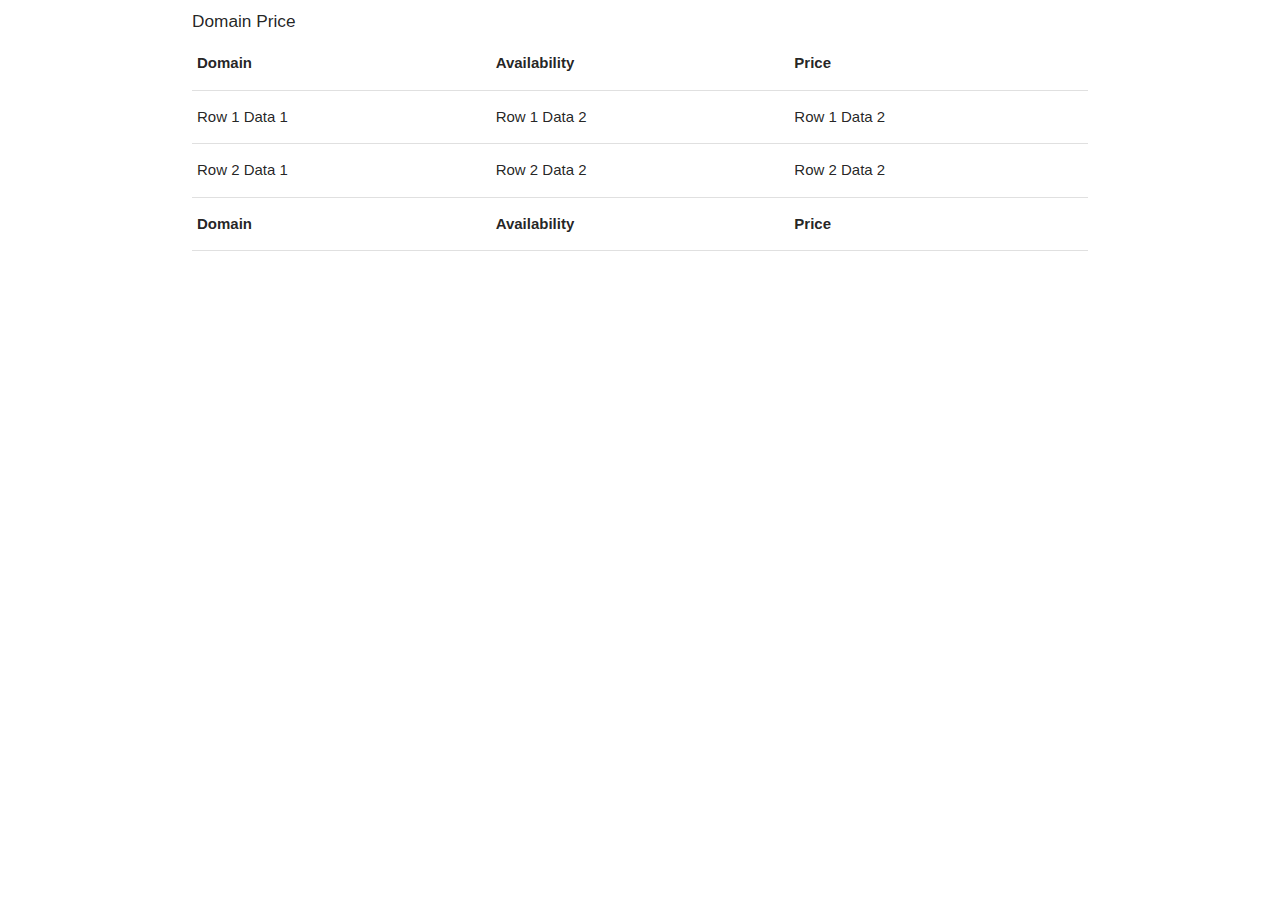
<file: DomainPrice.html>
<!DOCTYPE html>
<html>
  <head>
    <!--Import Google Icon Font-->
    <link
      href="https://fonts.googleapis.com/icon?family=Material+Icons"
      rel="stylesheet"
    />
    <!-- Compiled and minified CSS -->
    <link
      rel="stylesheet"
      href="https://cdnjs.cloudflare.com/ajax/libs/materialize/1.0.0/css/materialize.min.css"
    />

    <!--Let browser know website is optimized for mobile-->
    <meta name="viewport" content="width=device-width, initial-scale=1.0" />
    <!--DataTables Plugin-->
    <link
      rel="stylesheet"
      type="text/css"
      href="https://cdn.datatables.net/1.10.25/css/jquery.dataTables.css"
    />
  </head>
  <body>
    <div class="container">
      <h6>Domain Price</h6>

      <table id="table_id" class="display">
        <thead>
          <tr>
            <th>Domain</th>
            <th>Availability</th>
            <th>Price</th>
          </tr>
        </thead>
        <tbody>
          <tr>
            <td>Row 1 Data 1</td>
            <td>Row 1 Data 2</td>
            <td>Row 1 Data 2</td>
          </tr>
          <tr>
            <td>Row 2 Data 1</td>
            <td>Row 2 Data 2</td>
            <td>Row 2 Data 2</td>
          </tr>
        </tbody>
        <footer>
            <th>Domain</th>
            <th>Availability</th>
            <th>Price</th>
        </footer>
      </table>
    </div>
    <!--jQuery CDN-->
    <script
      src="https://code.jquery.com/jquery-3.6.0.js"
      integrity="sha256-H+K7U5CnXl1h5ywQfKtSj8PCmoN9aaq30gDh27Xc0jk="
      crossorigin="anonymous"
    ></script>
    <!-- Compiled and minified JavaScript -->
    <script src="https://cdnjs.cloudflare.com/ajax/libs/materialize/1.0.0/js/materialize.min.js"></script>
    <!--DataTables Plugin JS-->
    <script
      type="text/javascript"
      charset="utf8"
      src="https://cdn.datatables.net/1.10.25/js/jquery.dataTables.js"
    ></script>
    <script>
        $(document).ready( function () {

            const urlParams = new URLSearchParams(window.location.search);
const domain = urlParams.get('d');
if(domain==null)
{
    domain="domain"
}

    $('#table_id').DataTable({ 
        "order": [[ 2, "desc" ]],
         ajax: {
        //  url: "https://dpri.herokuapp.com/dp/efayda",
         //url:"https://localhost:5001/dp/"+domain,
         url:"https://dpri.herokuapp.com/dp/"+domain,

         dataSrc: "[]"
               },
    columns: [   
             
            { data: 'domain' },
            { data: 'available' },
            { data: 'price' }     
                 ]
          });
} );
    </script>
     
  </body>
</html>
</file>
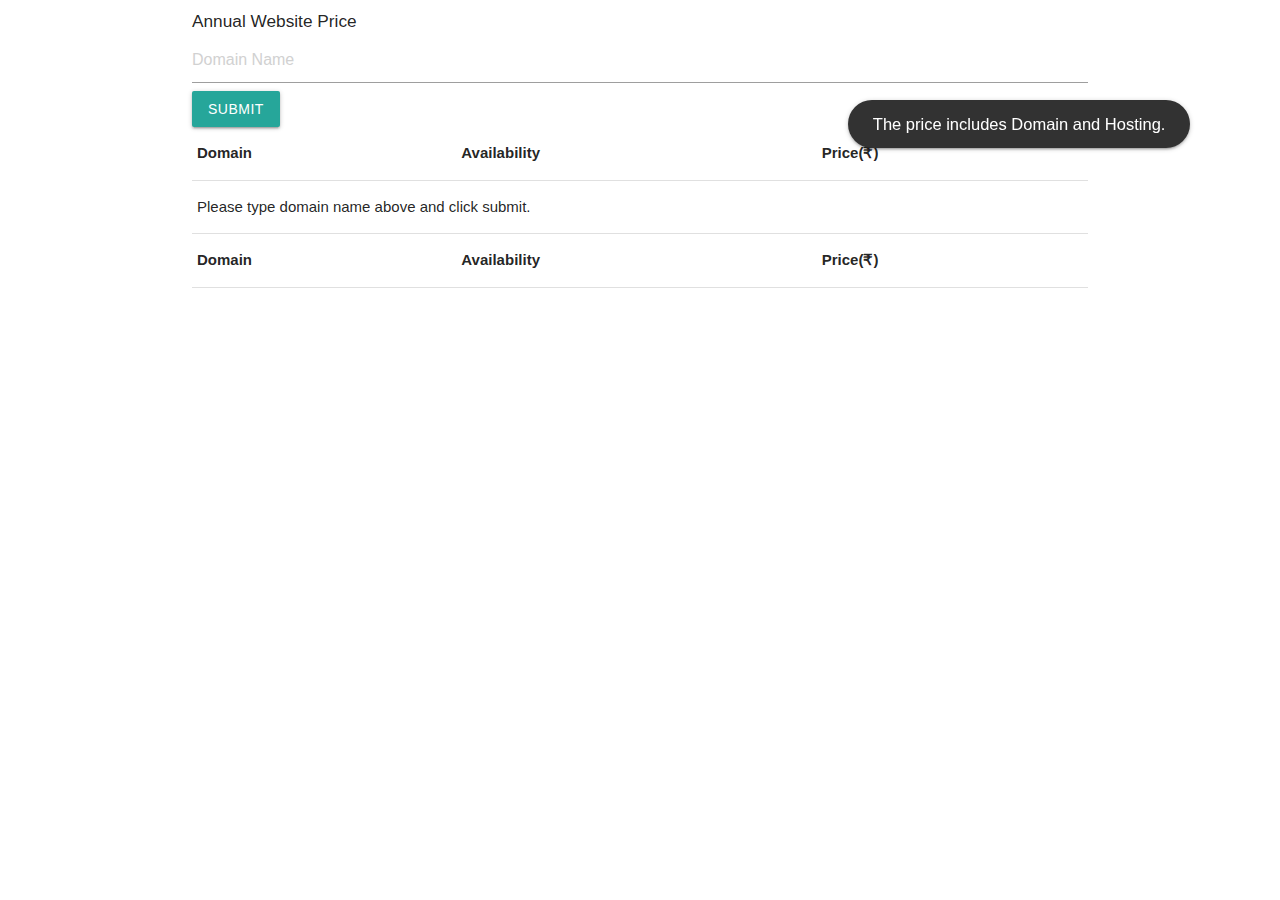
<file: domainprice.html>
<!DOCTYPE html>
<html>
  <head>
    <!--Import Google Icon Font-->
    <link
      href="https://fonts.googleapis.com/icon?family=Material+Icons"
      rel="stylesheet"
    />
    <!-- Compiled and minified CSS -->
    <link
      rel="stylesheet"
      href="https://cdnjs.cloudflare.com/ajax/libs/materialize/1.0.0/css/materialize.min.css"
    />

    <!--Let browser know website is optimized for mobile-->
    <meta name="viewport" content="width=device-width, initial-scale=1.0" />
    <!--DataTables Plugin-->
    <link
      rel="stylesheet"
      type="text/css"
      href="https://cdn.datatables.net/1.10.25/css/jquery.dataTables.css"
    />
  </head>
  <body
    onload=" M.toast({html: 'The price includes Domain and Hosting.', classes: 'rounded'})"
  >
    <div class="container">
      <h6>Annual Website Price</h6>
      <form action="#">
        <input type="text" placeholder="Domain Name" id="domainName" />
        <button
          type="button"
          onclick="checkPrice()"
          class="waves-effect waves-light btn"
        >
          Submit
        </button>
      </form>

      <table id="table_id" class="display">
        <thead>
          <tr>
            <th>Domain</th>
            <th>Availability</th>
            <th>Price(₹)</th>
          </tr>
        </thead>
        <tbody>
          <tr>
            <td colspan="3">
              Please type domain name above and click submit.
              <!-- <a href=" https://efayda.in/domainprice.html?domain=efayda"> https://efayda.in/domainprice.html?domain=efayda</a> -->
            </td>
            <!-- <td>Please type https://efayda.in/domainprice.html?d=efayda</td>
            <td>Please type https://efayda.in/domainprice.html?d=efayda</td> -->
          </tr>
        </tbody>
        <footer>
          <th>Domain</th>
          <th>Availability</th>
          <th>Price(₹)</th>
        </footer>
      </table>
    </div>
    <!--jQuery CDN-->
    <script
      src="https://code.jquery.com/jquery-3.6.0.js"
      integrity="sha256-H+K7U5CnXl1h5ywQfKtSj8PCmoN9aaq30gDh27Xc0jk="
      crossorigin="anonymous"
    ></script>
    <!-- Compiled and minified JavaScript -->
    <script src="https://cdnjs.cloudflare.com/ajax/libs/materialize/1.0.0/js/materialize.min.js"></script>
    <!--DataTables Plugin JS-->
    <script
      type="text/javascript"
      charset="utf8"
      src="https://cdn.datatables.net/1.10.25/js/jquery.dataTables.js"
    ></script>
    <script>
      var domainName;
      function checkPrice() {
        domainName = document.getElementById("domainName").value;
        console.log(domainName);
        if (domainName != null) {
          window.open(
            "https://efayda.in/domainprice.html?domain=" + domainName,
            "_self"
          );
        } else {
          window.open(
            "https://efayda.in/domainprice.html?domain=efayda",
            "_self"
          );
        }
      }
      $(document).ready(function () {
        const urlParams = new URLSearchParams(window.location.search);
        const domain = urlParams.get("domain");
        if (domain == null) {
          domain = "efayda";
        }

        $("#table_id").DataTable({
          order: [[2, "desc"]],
          processing: true,
          oLanguage: {
            sProcessing:
              "<div class='progress'><div class='indeterminate'></div></div>",
          },
          ajax: {
            //url: "https://dpri.herokuapp.com/dp/efayda",
            //url:"https://localhost:5001/dp/"+domain,
            url: "https://dpri.herokuapp.com/dp/" + domain, ///
            //         console.log(data);

            dataSrc: "[]",
          },
          columns: [
            { data: "domain" },
            { 
              data: "available",
              render: function (data, type, row) {
                return data === true
                ? '<i class="small material-icons green darken-1">check</i>'
                : '<i class="small material-icons red darken-1">clear</i>';
              },
            },
            { data: "price" },
          ],
        });
      });
    </script>
  </body>
</html>
</file>
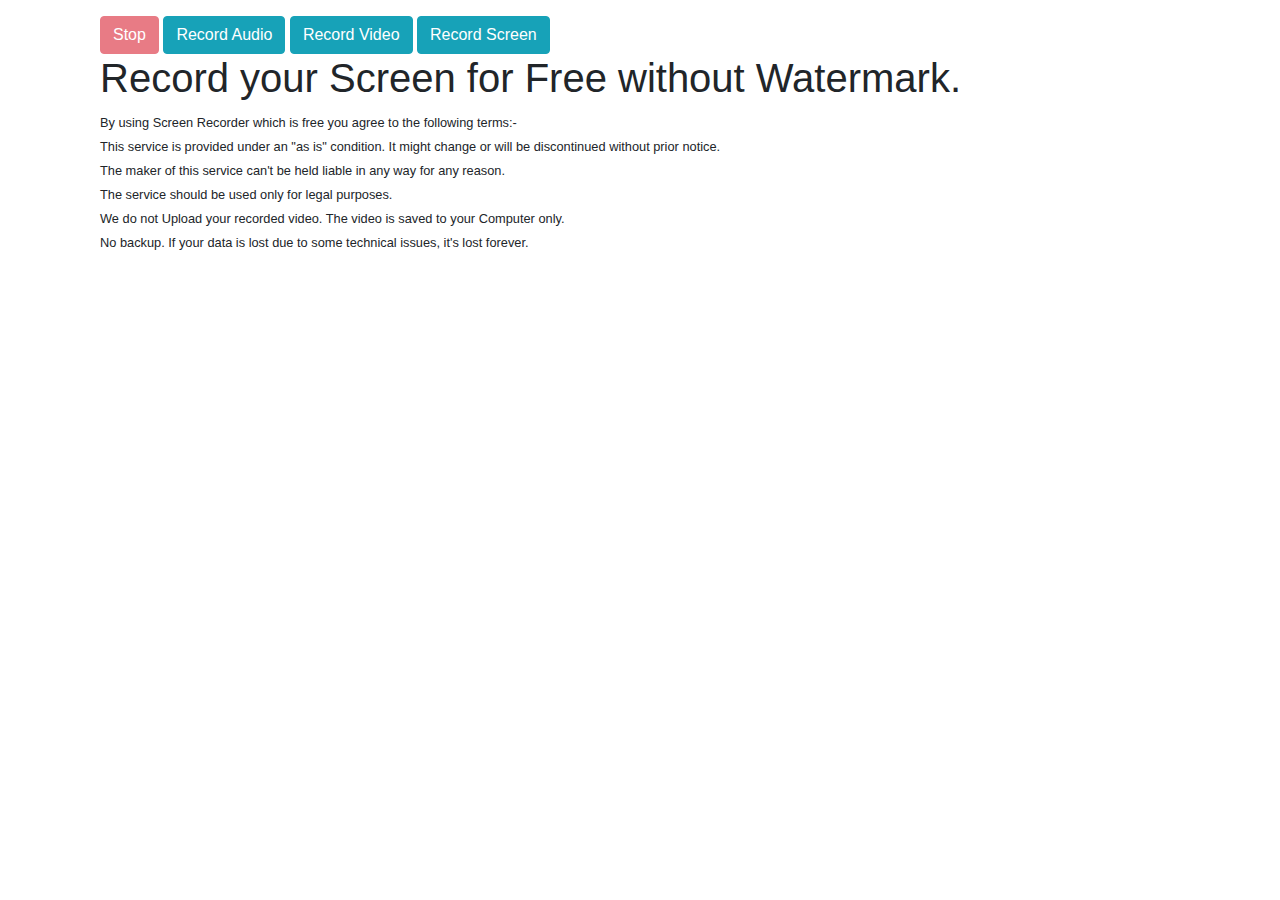
<file: eScrRec.html>
<!DOCTYPE html>

<head>
    <title>
        efayda.in/escrec.html
    </title>
    <link rel="stylesheet" href="https://maxcdn.bootstrapcdn.com/bootstrap/4.0.0/css/bootstrap.min.css">
    <script src="https://code.jquery.com/jquery-3.2.1.slim.min.js"></script>
    <script src="https://cdnjs.cloudflare.com/ajax/libs/popper.js/1.12.9/umd/popper.min.js"></script>
    <script src="https://maxcdn.bootstrapcdn.com/bootstrap/4.0.0/js/bootstrap.min.js"></script>
</head>

<body class="container">
    <div class="container mt-3">
        <span><a id="download" style="display: none;"><button type="button" class="btn btn-primary mb-4"> Download</button></a></span>
        <button type="button" class="btn btn-danger" id="stop" disabled>Stop</button>
        <button type="button" onclick="recordAudio()" class="btn btn-info">Record Audio</button>
        <button type="button" onclick="recordVideo()" class="btn btn-info">Record Video</button>
        <button type="button" onclick="recordScreen()" class="btn btn-info">Record Screen</button>
        <h1>Record your Screen for Free without Watermark.</h1>
    <div>
        <small >
            By using Screen Recorder which is free you agree to the following terms:-
            <br>
            This service is provided under an "as is" condition. It might change or will be discontinued without prior notice.<br>
            The maker of this service can't be held liable in any way for any reason.
            <br>
            The service should be used only for legal purposes.
            <br>
            We do not Upload your recorded video. The video is saved to your Computer only.         
            <br>
            No backup. If your data is lost due to some technical issues, it's lost forever.
        </small>
    </div>
    <div class="p-5">
        <video autoplay height='480' width="640" muted></video>
    </div>
    </div>
</body>
<script>
    let shouldStop = false;
    let stopped = false;
    const videoElement = document.getElementsByTagName("video")[0];
    const downloadLink = document.getElementById('download');
    const stopButton = document.getElementById('stop');
    function startRecord() {
        $('.btn-info').prop('disabled', true);
        $('#stop').prop('disabled', false);
        $('#download').css('display', 'none')
    }
    function stopRecord() {
        $('.btn-info').prop('disabled', false);
        $('#stop').prop('disabled', true);
        $('#download').css('display', 'block');

        var date = new Date();
  var dateString = date.toString();

        let data = {"time": dateString};
         
        
fetch("https://www.myjdb.xyz/eSCREC", {
  method: "POST", 
  headers: {
    'Content-Type': 'application/json',
  },
  body: JSON.stringify(data)
});
 

    }
    const audioRecordConstraints = {
        echoCancellation: true
    }

    stopButton.addEventListener('click', function () {
        shouldStop = true;
    });

    const handleRecord = function ({stream, mimeType}) {
        startRecord()
        let recordedChunks = [];
        stopped = false;
        const mediaRecorder = new MediaRecorder(stream);

        mediaRecorder.ondataavailable = function (e) {
            if (e.data.size > 0) {
                recordedChunks.push(e.data);
            }

            if (shouldStop === true && stopped === false) {
                mediaRecorder.stop();
                stopped = true;
            }
        };

        mediaRecorder.onstop = function () {
            const blob = new Blob(recordedChunks, {
                type: mimeType
            });
            recordedChunks = []
            const filename = window.prompt('Enter file name');
            downloadLink.href = URL.createObjectURL(blob);
            downloadLink.download = `${filename || 'recording'}.mp4`;
            stopRecord();
            videoElement.srcObject = null;
        };

        mediaRecorder.start(200);
    };

    async function recordAudio() {
        const mimeType = 'audio/mp4';
        shouldStop = false;
        const stream = await navigator.mediaDevices.getUserMedia({audio: audioRecordConstraints});
        handleRecord({stream, mimeType})
    }

    async function recordVideo() {
        const mimeType = 'video/mp4';
        shouldStop = false;
        const constraints = {
            audio: {
                "echoCancellation": true
            },
            video: {
                "width": {
                    "min": 640,
                    "max": 1024
                },
                "height": {
                    "min": 480,
                    "max": 768
                }
            }
        };
        const stream = await navigator.mediaDevices.getUserMedia(constraints);
        videoElement.srcObject = stream;
        handleRecord({stream, mimeType})
    }

    async function recordScreen() {
        const mimeType = 'video/mp4';
        shouldStop = false;
        const constraints = {
            video: {
                cursor: 'motion'
            }
        };
        if(!(navigator.mediaDevices && navigator.mediaDevices.getDisplayMedia)) {
            return window.alert('Screen Record not supported!')
        }
        let stream = null;
        const displayStream = await navigator.mediaDevices.getDisplayMedia({video: {cursor: "motion"}, audio: {'echoCancellation': true}});
        if(window.confirm("Record audio with screen?")){
            const voiceStream = await navigator.mediaDevices.getUserMedia({ audio: {'echoCancellation': true}, video: false });
            let tracks = [...displayStream.getTracks(), ...voiceStream.getAudioTracks()]
            stream = new MediaStream(tracks);
            handleRecord({stream, mimeType})
        } else {
            stream = displayStream;
            handleRecord({stream, mimeType});
        };
        videoElement.srcObject = stream;
    }
</script>

</html>
</file>
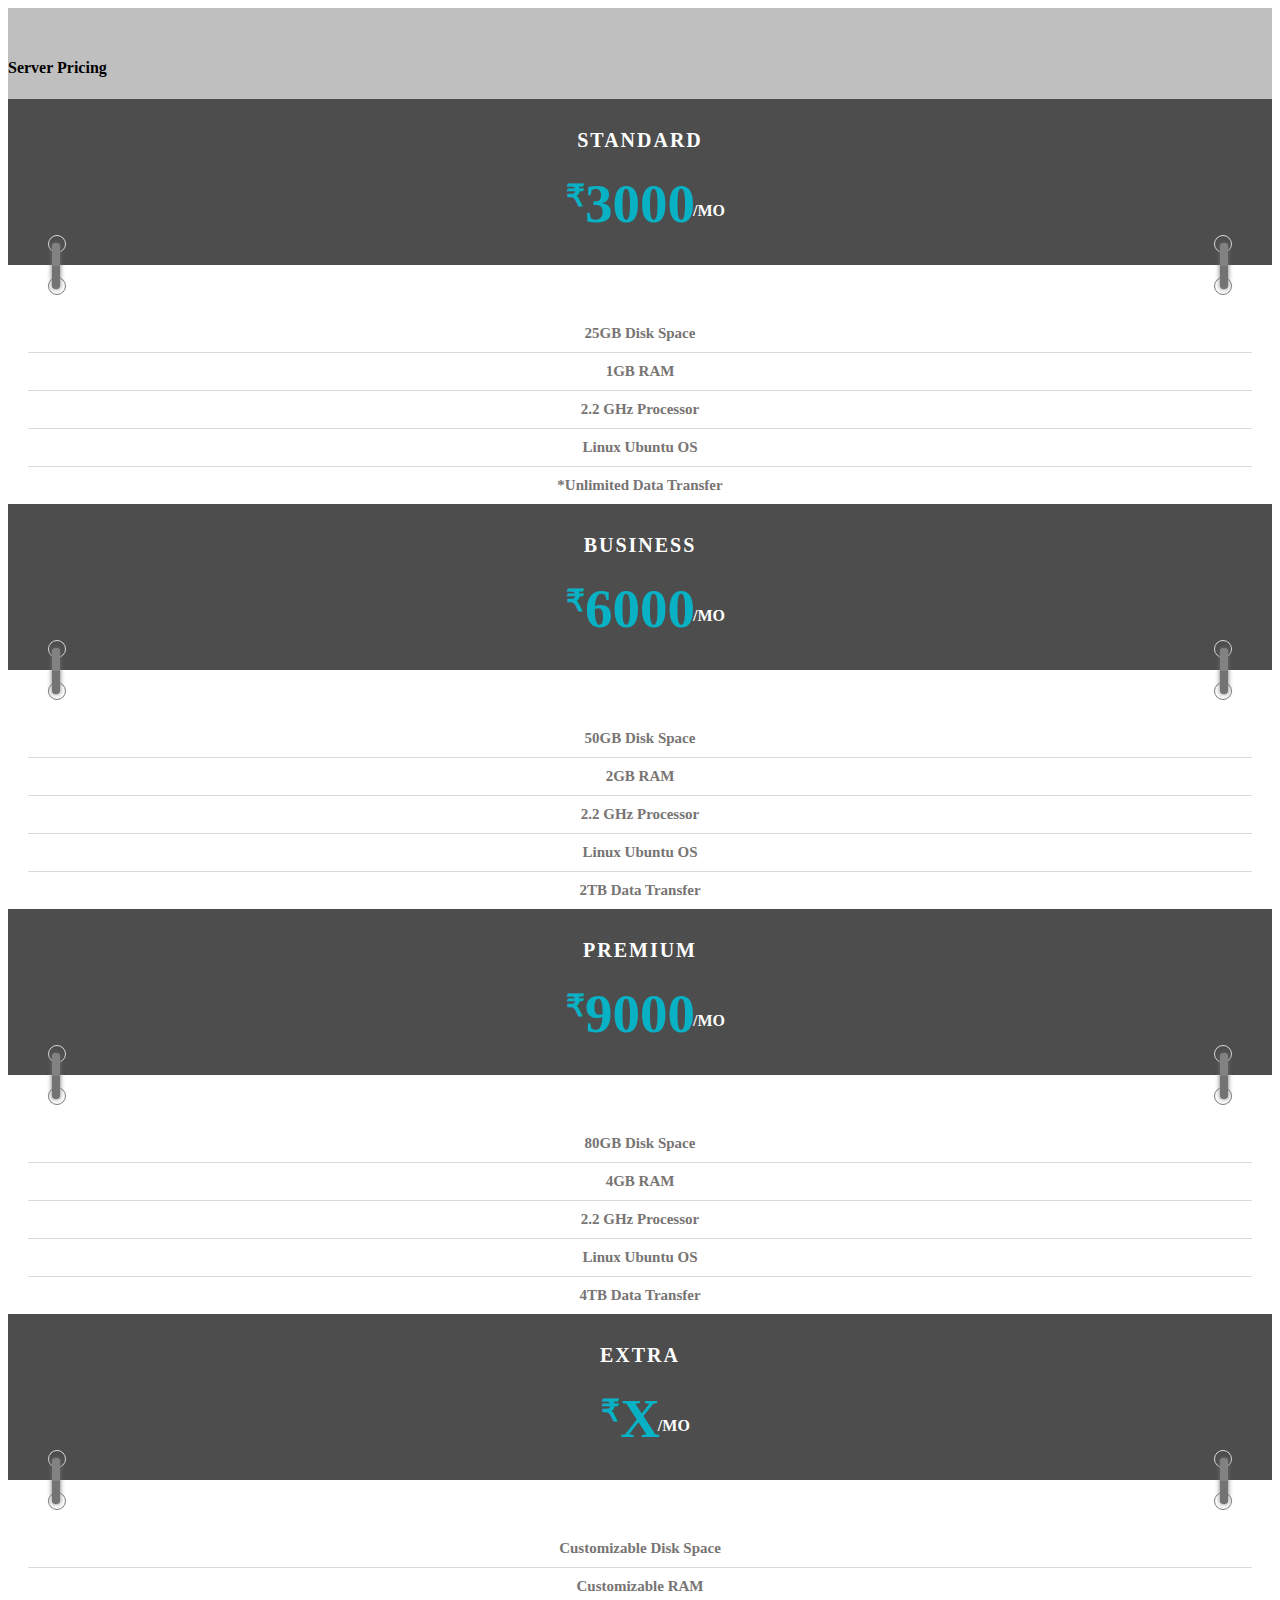
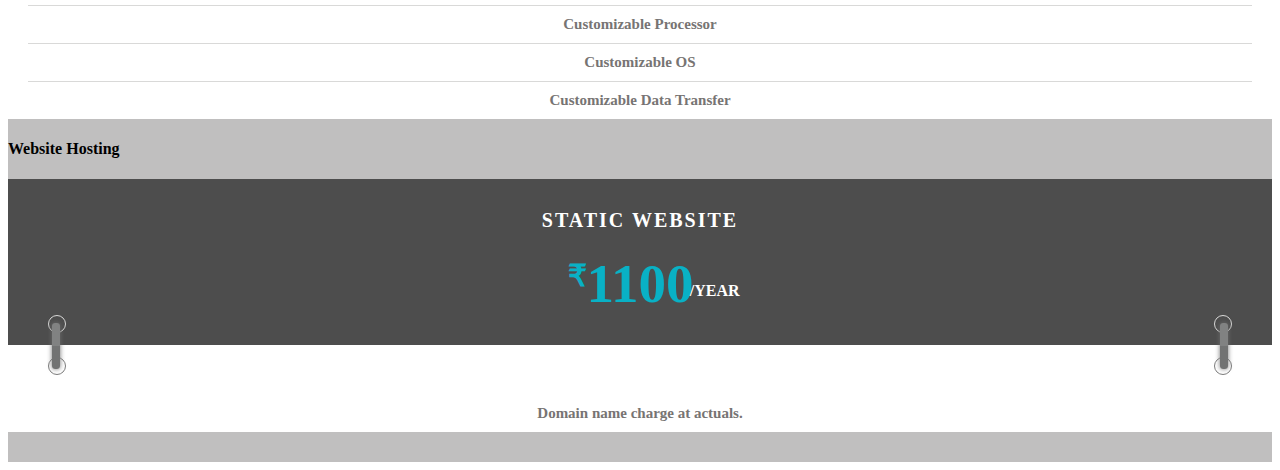
<file: pricing.html>
<!doctype html>
<html lang="en">
    <head>
        <!-- Required meta tags -->
        <meta charset="utf-8">
        <link rel="stylesheet" href="pricing.css" >
    <meta name="viewport" content="width=device-width, initial-scale=1">

    <!-- Bootstrap CSS -->
    <link href="https://cdn.jsdelivr.net/npm/bootstrap@5.0.0-beta3/dist/css/bootstrap.min.css" rel="stylesheet" integrity="sha384-eOJMYsd53ii+scO/bJGFsiCZc+5NDVN2yr8+0RDqr0Ql0h+rP48ckxlpbzKgwra6" crossorigin="anonymous">

    <title>Server Pricing</title>
  </head>
  <body>
    

    <!-- Optional JavaScript; choose one of the two! -->

    <!-- Option 1: Bootstrap Bundle with Popper -->
    <script src="https://cdn.jsdelivr.net/npm/bootstrap@5.0.0-beta3/dist/js/bootstrap.bundle.min.js" integrity="sha384-JEW9xMcG8R+pH31jmWH6WWP0WintQrMb4s7ZOdauHnUtxwoG2vI5DkLtS3qm9Ekf" crossorigin="anonymous"></script>

    <!-- Option 2: Separate Popper and Bootstrap JS -->
    <!--
    <script src="https://cdn.jsdelivr.net/npm/@popperjs/core@2.9.1/dist/umd/popper.min.js" integrity="sha384-SR1sx49pcuLnqZUnnPwx6FCym0wLsk5JZuNx2bPPENzswTNFaQU1RDvt3wT4gWFG" crossorigin="anonymous"></script>
    <script src="https://cdn.jsdelivr.net/npm/bootstrap@5.0.0-beta3/dist/js/bootstrap.min.js" integrity="sha384-j0CNLUeiqtyaRmlzUHCPZ+Gy5fQu0dQ6eZ/xAww941Ai1SxSY+0EQqNXNE6DZiVc" crossorigin="anonymous"></script>
    -->
  

<div class="demo10">
    <div class="container">
        <h4 class="py-4 text-center">Server Pricing</h4>
        <div class="row">
            <div class="col-md-3 col-sm-6">
                <div class="pricingTable10">
                    <div class="pricingTable-header">
                        <h3 class="heading">Standard</h3>
                        <span class="price-value">
                            <span class="currency">₹</span> 3000
                            <span class="month">/mo</span>
                        </span>
                    </div>
                    <div class="pricing-content">
                        <ul>
                            <li>25GB Disk Space</li>
                            <li>1GB RAM</li>
                            <li>2.2 GHz Processor</li>
                            <li>Linux Ubuntu OS</li>
                            <li>*Unlimited Data Transfer</li>
                             
                        </ul>
                        <!-- <a href="#" class="read">sign up</a> -->
                    </div>
                </div>
            </div>
            <div class="col-md-3 col-sm-6">
                <div class="pricingTable10">
                    <div class="pricingTable-header">
                        <h3 class="heading">Business</h3>
                        <span class="price-value">
                            <span class="currency">₹</span> 6000
                            <span class="month">/mo</span>
                        </span>
                    </div>
                    <div class="pricing-content">
                        <ul>
                            <li>50GB Disk Space</li>
                            <li>2GB RAM</li>
                            <li>2.2 GHz Processor</li>
                            <li>Linux Ubuntu OS</li>
                            <li>2TB Data Transfer</li>
                        </ul>
                        <!-- <a href="#" class="read">sign up</a> -->
                    </div>
                </div>
            </div>
            <div class="col-md-3 col-sm-6">
                <div class="pricingTable10">
                    <div class="pricingTable-header">
                        <h3 class="heading">Premium</h3>
                        <span class="price-value">
                            <span class="currency">₹</span> 9000
                            <span class="month">/mo</span>
                        </span>
                    </div>
                    <div class="pricing-content">
                        <ul>
                            <li>80GB Disk Space</li>
                            <li>4GB RAM</li>
                            <li>2.2 GHz Processor</li>
                            <li>Linux Ubuntu OS</li>
                            <li>4TB Data Transfer</li>
                        </ul>
                        <!-- <a href="#" class="read">sign up</a> -->
                    </div>
                </div>
            </div>
            <div class="col-md-3 col-sm-6">
                <div class="pricingTable10">
                    <div class="pricingTable-header">
                        <h3 class="heading">Extra</h3>
                        <span class="price-value">
                            <span class="currency">₹</span>X
                            <span class="month">/mo</span>
                        </span>
                    </div>
                    <div class="pricing-content">
                        <ul>
                            <li>Customizable Disk Space</li>
                            <li>Customizable RAM</li>
                            <li>Customizable Processor</li>
                            <li>Customizable OS</li>
                            <li>Customizable Data Transfer</li>
                            
                        </ul>
                        <!-- <a href="#" class="read">sign up</a> -->
                    </div>
                </div>
            </div>
            <div class="d-flex justify-content-center row">
            <h4 class="py-4 text-center">Website Hosting</h4>
            <div class="col-md-3 col-sm-6">
                <div class="pricingTable10">
                    <div class="pricingTable-header">
                        <h3 class="heading">Static Website  </h3>
                        <span class="price-value">
                            <span class="currency">₹</span>1100
                            <span class="month1" > /year</span>
                        </span>
                    </div>
                    <div class="pricing-content">
                        <ul>                           
                            <li>Domain name charge at actuals.</li>
                        </ul>
                        <!-- <a href="#" class="read">sign up</a> -->
                    </div>
                </div>
            </div>
        </div>
        </div>
    </div>
</div>
 


</body>
</html>
</file>
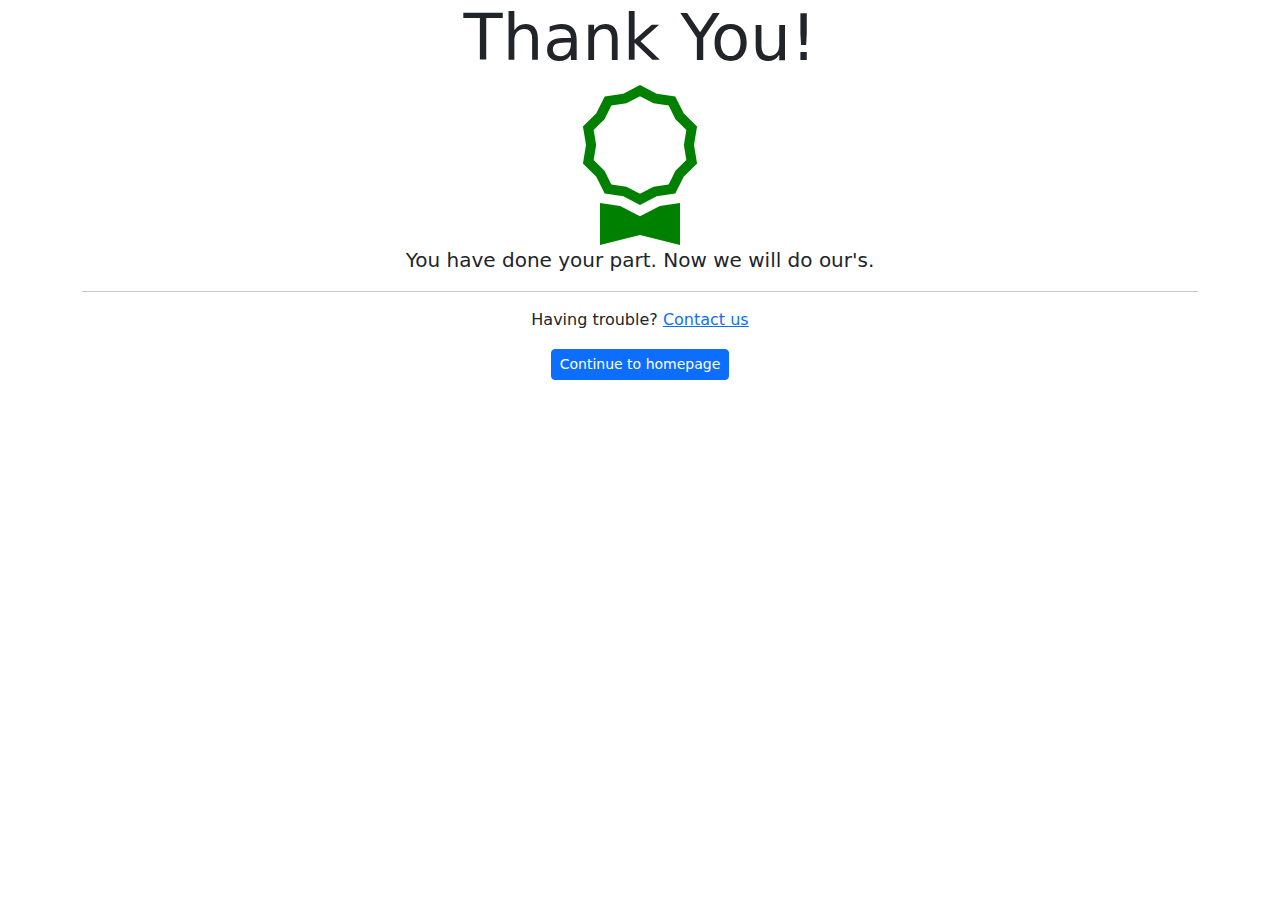
<file: thanks.html>
<!doctype html>
<html lang="en">
  <head>
    <!-- Required meta tags -->
    <meta charset="utf-8">
    <meta name="viewport" content="width=device-width, initial-scale=1">

    <!-- Bootstrap CSS -->
    <link rel="stylesheet" href="https://stackpath.bootstrapcdn.com/bootstrap/5.0.0-alpha1/css/bootstrap.min.css"  >
<link rel="icon" href="favicon.ico" type="images/ico" sizes="16x16">
    <title>Thanks</title>
  </head>
  <body>
    <div class="container">
    <div class="jumbotron text-center">
  <h1 class="display-3">Thank You!</h1>
  <svg width="10em" height="10em" viewBox="0 0 16 16" class="bi bi-award" fill="green" xmlns="http://www.w3.org/2000/svg">
  <path fill-rule="evenodd" d="M9.669.864L8 0 6.331.864l-1.858.282-.842 1.68-1.337 1.32L2.6 6l-.306 1.854 1.337 1.32.842 1.68 1.858.282L8 12l1.669-.864 1.858-.282.842-1.68 1.337-1.32L13.4 6l.306-1.854-1.337-1.32-.842-1.68L9.669.864zm1.196 1.193l-1.51-.229L8 1.126l-1.355.702-1.51.229-.684 1.365-1.086 1.072L3.614 6l-.25 1.506 1.087 1.072.684 1.365 1.51.229L8 10.874l1.356-.702 1.509-.229.684-1.365 1.086-1.072L12.387 6l.248-1.506-1.086-1.072-.684-1.365z"/>
  <path d="M4 11.794V16l4-1 4 1v-4.206l-2.018.306L8 13.126 6.018 12.1 4 11.794z"/>
</svg>
  <p class="lead">You have done your part.<strong> Now we will do our's.</strong></p>
  <hr>
  <p>
    Having trouble? <a href="mailto:support@efayda.ml">Contact us</a>
  </p>
  <p class="lead">
    <a class="btn btn-primary btn-sm" href="https://www.efayda.ml" role="button">Continue to homepage</a>
  </p>
</div>
</div>
    <!-- Optional JavaScript -->
    <!-- Popper.js first, then Bootstrap JS -->
    <script src="https://cdn.jsdelivr.net/npm/popper.js@1.16.0/dist/umd/popper.min.js"  ></script>
    <script src="https://stackpath.bootstrapcdn.com/bootstrap/5.0.0-alpha1/js/bootstrap.min.js"  ></script>
  </body>
</html>
</file>
<file: pricing.css>
.demo10{background:#C0BFBF;padding:30px 0}
.pricingTable10{text-align:center}
.pricingTable10 .pricingTable-header{padding:30px 0;background:#4d4d4d;position:relative;transition:all .3s ease 0s}
.pricingTable10:hover .pricingTable-header{background:#09b2c6}
.pricingTable10 .pricingTable-header:after,.pricingTable10 .pricingTable-header:before{content:"";width:16px;height:16px;border-radius:50%;border:1px solid #d9d9d8;position:absolute;bottom:12px}
.pricingTable10 .pricingTable-header:before{left:40px}
.pricingTable10 .pricingTable-header:after{right:40px}
.pricingTable10 .heading{font-size:20px;color:#fff;text-transform:uppercase;letter-spacing:2px;margin-top:0}
.pricingTable10 .price-value{display:inline-block;position:relative;font-size:55px;font-weight:700;color:#09b1c5;transition:all .3s ease 0s}
.pricingTable10:hover .price-value{color:#fff}
.pricingTable10 .currency{font-size:30px;font-weight:700;position:absolute;top:6px;left:-19px}
.pricingTable10 .month{font-size:16px;color:#fff;position:absolute;bottom:15px;right:-30px;text-transform:uppercase}
.pricingTable10 .month1{font-size:16px;color:#fff;position:absolute;bottom:15px;right:-46px;text-transform:uppercase}
.pricingTable10 .pricing-content{padding-top:50px;background:#fff;position:relative}
.pricingTable10 .pricing-content:after,.pricingTable10 .pricing-content:before{content:"";width:16px;height:16px;border-radius:50%;border:1px solid #7c7c7c;position:absolute;top:12px}
.pricingTable10 .pricing-content:before{left:40px}
.pricingTable10 .pricing-content:after{right:40px}
.pricingTable10 .pricing-content ul{padding:0 20px;margin:0;list-style:none}
.pricingTable10 .pricing-content ul:after,.pricingTable10 .pricing-content ul:before{content:"";width:8px;height:46px;border-radius:3px;background:linear-gradient(to bottom,#818282 50%,#727373 50%);position:absolute;top:-22px;z-index:1;box-shadow:0 0 5px #707070;transition:all .3s ease 0s}
.pricingTable10:hover .pricing-content ul:after,.pricingTable10:hover .pricing-content ul:before{background:linear-gradient(to bottom,#40c4db 50%,#34bacc 50%)}
.pricingTable10 .pricing-content ul:before{left:44px}
.pricingTable10 .pricing-content ul:after{right:44px}
.pricingTable10 .pricing-content ul li{font-size:15px;font-weight:700;color:#777473;padding:10px 0;border-bottom:1px solid #d9d9d8}
.pricingTable10 .pricing-content ul li:last-child{border-bottom:none}
.pricingTable10 .read{display:inline-block;font-size:16px;color:#fff;text-transform:uppercase;background:#d9d9d8;padding:8px 25px;margin:30px 0;transition:all .3s ease 0s}
.pricingTable10 .read:hover{text-decoration:none}
.pricingTable10:hover .read{background:#09b1c5}
@media screen and (max-width:990px){.pricingTable10{margin-bottom:25px}
}
/* Credit to https://bootsnipp.com/snippets/92erW */
</file>
